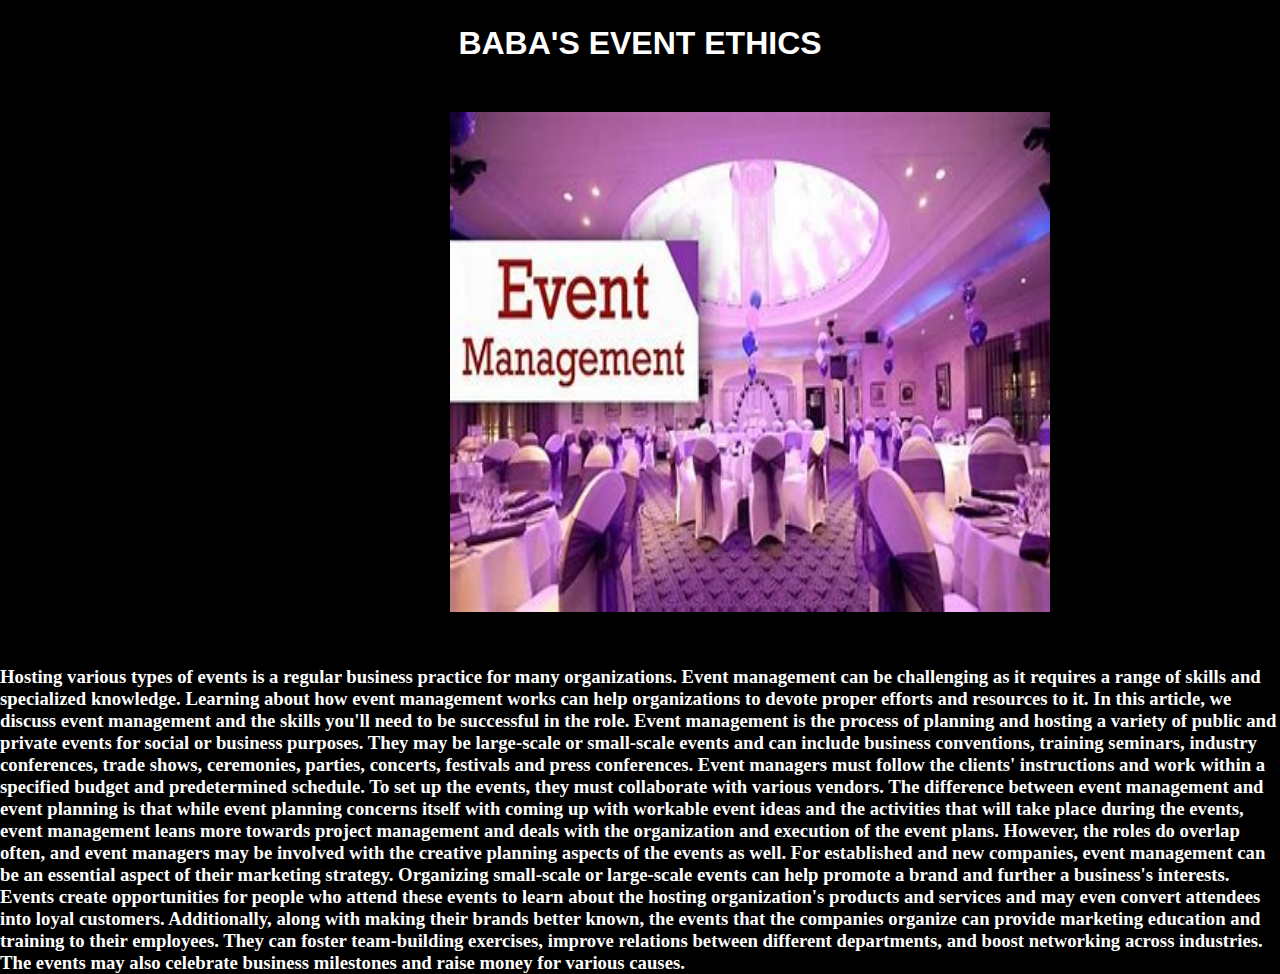
<file: about.html>
<!DOCTYPE html>
<html lang="en">

<head>
    <meta charset="UTF-8">
    <meta http-equiv="X-UA-Compatible" content="IE=edge">
    <meta name="viewport" content="width=device-width, initial-scale=1.0">
    <link rel="stylesheet" href="css/styles.css">
    <title>About</title>
</head>

<body class="bod">
    <center>
        <h1 class="htwo">BABA'S EVENT ETHICS</h1>
    </center>
    <img class="manu" src="manu.jpg" alt="">
    <h3 class="hoot">Hosting various types of events is a regular business practice for many organizations. Event management can be challenging as it requires a range of skills and specialized knowledge. Learning about how event management works can help organizations
        to devote proper efforts and resources to it. In this article, we discuss event management and the skills you'll need to be successful in the role. Event management is the process of planning and hosting a variety of public and private events
        for social or business purposes. They may be large-scale or small-scale events and can include business conventions, training seminars, industry conferences, trade shows, ceremonies, parties, concerts, festivals and press conferences. Event managers
        must follow the clients' instructions and work within a specified budget and predetermined schedule. To set up the events, they must collaborate with various vendors. The difference between event management and event planning is that while event
        planning concerns itself with coming up with workable event ideas and the activities that will take place during the events, event management leans more towards project management and deals with the organization and execution of the event plans.
        However, the roles do overlap often, and event managers may be involved with the creative planning aspects of the events as well. For established and new companies, event management can be an essential aspect of their marketing strategy. Organizing
        small-scale or large-scale events can help promote a brand and further a business's interests. Events create opportunities for people who attend these events to learn about the hosting organization's products and services and may even convert
        attendees into loyal customers. Additionally, along with making their brands better known, the events that the companies organize can provide marketing education and training to their employees. They can foster team-building exercises, improve
        relations between different departments, and boost networking across industries. The events may also celebrate business milestones and raise money for various causes.</h3>

</body>

</html>
</file>
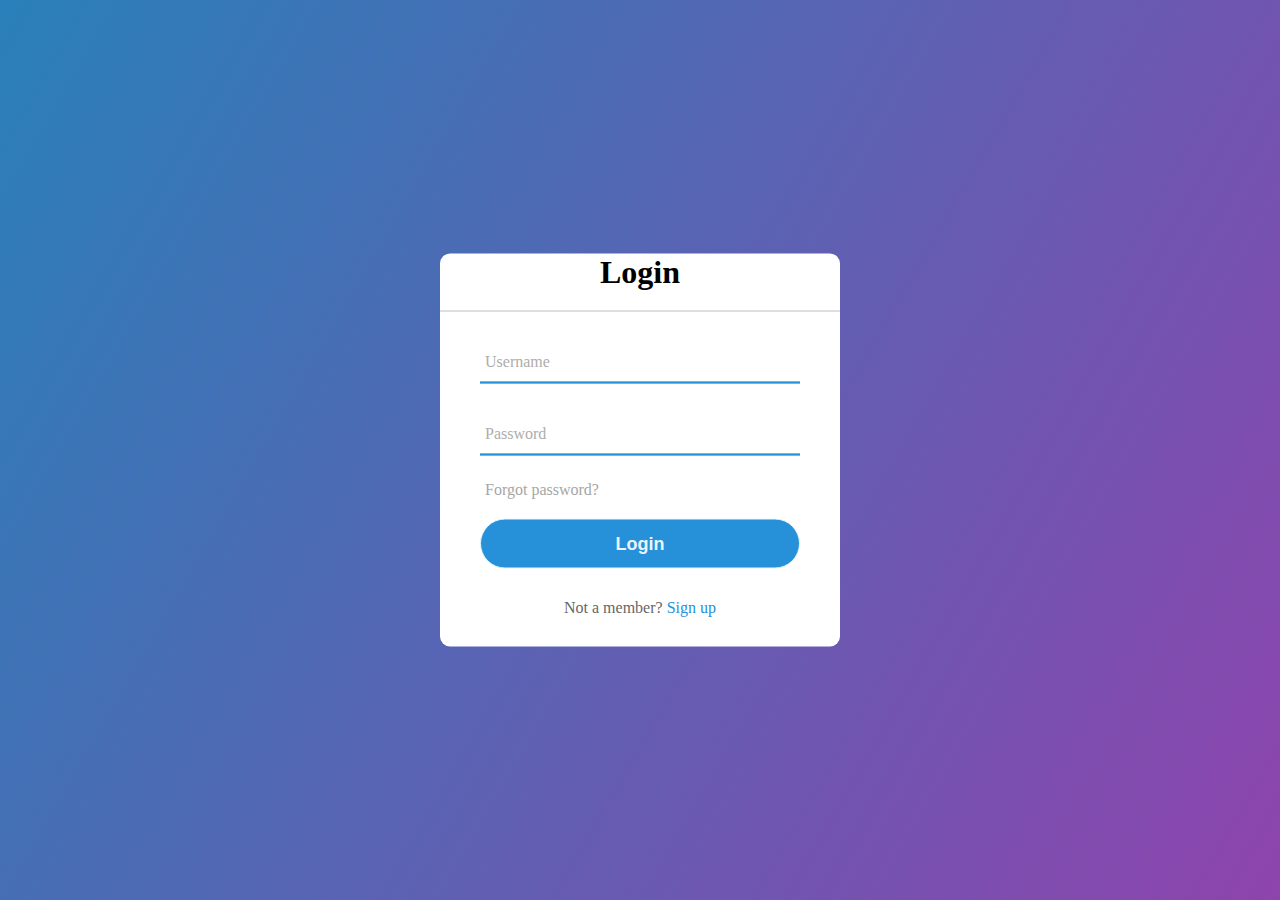
<file: sign.html>
<!DOCTYPE html>
<html lang="en">

<head>
    <meta charset="UTF-8">
    <meta http-equiv="X-UA-Compatible" content="IE=edge">
    <meta name="viewport" content="width=device-width, initial-scale=1.0">
    <link rel="stylesheet" href="css/styles.css">
    <title>Sign in</title>
</head>

<body class="panda">
    <div class="center">
        <h1>Login</h1>
        <form method="post">
            <div class="txt_field">
                <input type="text" required>
                <span></span>
                <label>Username</label>
            </div>
            <div class="txt_field">
                <input type="text" required>
                <span></span>
                <label>Password</label>
            </div>
            <div class="pass">Forgot password?</div>
            <input type="submit" value="Login">
            <div class="signup_link">
                Not a member?
                <a href="#">Sign up</a>
            </div>
        </form>
    </div>

</body>

</html>
</file>
<file: css/styles.css>
* {
    padding: 0%;
    margin: 0%;
}

.king {
    font-family: 'Times New Roman', Times, serif;
    text-align: center;
}

.lin {
    float: right;
    margin-right: 100px;
    margin-bottom: 300px;
    margin: top 0px;
    margin-left: 60px;
    color: white;
    display: inline-block;
    text-decoration: none;
}

.china {
    text-align: center;
    margin-top: 50px;
    margin-left: 350px;
    color: white;
    font-family: 'Times New Roman', Times, serif;
}

.tell {
    background-image: url(../eventy.jpg );
    background-size: cover;
    height: 600px;
    background-attachment: fixed;
    width: 1550px;
    margin-left: 0;
    padding-top: 20px;
}

.temp {
    font-family: "Trebuchet MS", Helvetica, sans-serif;
    font-size: x-large;
    background-color: "#FFFOF5";
    height: 500px;
    width: auto;
    margin-top: 100px;
    margin-left: 70px;
    text-align: center;
}

.fa-sharp {
    margin-left: 50px;
    padding: 20px;
}

.allign {
    padding-top: 100px;
    text-align: center;
}

.heading {
    color: white;
    background-color: black;
    font-family: Impact, Haettenschweiler, 'Arial Narrow Bold', sans-serif;
    padding: 5px;
}

.row {
    color: white;
    background-color: black;
}

.icon:hover {
    color: darkorange;
}

.favv {
    background-color: gray;
    padding: 50px;
    padding-left: 600px;
}

.iconn:hover {
    color: white;
}

.rack {
    background-color: blue;
}

.ganja {
    width: 500px;
    height: 600px;
    margin-left: 50px;
    padding: 20px;
}

.ohoh {
    margin-left: 130px;
    color: black;
    text-decoration: underline;
    text-decoration-color: black;
    font-family: 'Segoe UI', Tahoma, Geneva, Verdana, sans-serif;
}

.cred {
    font-style: italic;
    font-family: 'Trebuchet MS', 'Lucida Sans Unicode', 'Lucida Grande', 'Lucida Sans', Arial, sans-serif;
    color: white;
}

.kabu {
    margin-left: 1030px;
    color: black;
    text-decoration: underline;
    text-decoration-color: black;
    font-family: 'Segoe UI', Tahoma, Geneva, Verdana, sans-serif;
}

#tabu {
    background-color: black;
}

.namu {
    float: left;
    width: 600px;
    height: 600px;
    padding: 20px;
}

.singu {
    background-color: rgb(179, 232, 6);
}

.ujji {
    background-color: white;
}

#hiju {
    background-color: black;
}

.push {
    margin-left: 50px;
    font-style: italic;
    font-family: 'Trebuchet MS', 'Lucida Sans Unicode', 'Lucida Grande', 'Lucida Sans', Arial, sans-serif;
    color: white;
}


/* login page */

.panda {
    margin: 0;
    padding: 0;
    font-family: 'Times New Roman', Times, serif;
    background: linear-gradient(120deg, #2980b9, #8e44ad);
    height: 100vh;
    overflow: hidden;
}

.center {
    position: absolute;
    top: 50%;
    left: 50%;
    transform: translate(-50%, -50%);
    width: 400px;
    background: white;
    border-radius: 10px;
}

.center h1 {
    text-align: center;
    padding: 0 0 20px 0;
    border-bottom: 1px solid silver;
}

.center form {
    padding: 0 40px;
    box-sizing: border-box;
}

form .txt_field {
    position: relative;
    border-bottom: 2px solid #adadad;
    margin: 30px 0;
}

.txt_field input {
    width: 100%;
    padding: 0 5px;
    height: 40px;
    font-size: 16px;
    border: none;
    background: none;
    outline: none;
}

.txt_field label {
    position: absolute;
    top: 50%;
    left: 5px;
    color: #adadad;
    transform: translateY(-50%);
    font-size: 16px;
    pointer-events: none;
    transition: .5s;
}

.txt_field span::before {
    content: '';
    position: absolute;
    top: 40px;
    left: 0;
    width: 100%;
    height: 2px;
    background: #2691d9;
    transition: .5s;
}

.txt_field input:focus~label,
.txt_field input:valid~label {
    top: -5px;
    color: #2691d9;
}

.txt_field input:focus~span::before,
.txt_field input:valid~span::before {
    width: 100%;
}

.pass {
    margin: -5px 0 20px 5px;
    color: #a6a6a6;
    cursor: pointer;
}

.pass:hover {
    text-decoration: underline;
}

input[type="submit"] {
    width: 100%;
    height: 50px;
    border: 1px solid;
    background: #2691d9;
    border-radius: 25px;
    font-size: 18px;
    color: #e9f4fb;
    font-weight: 700;
    cursor: pointer;
    outline: none;
}

input[type="submit"]:hover {
    border-color: #2691d9;
    transition: .5s;
}

.signup_link {
    margin: 30px 0;
    text-align: center;
    font-size: 16px;
    color: #666666;
}

.signup_link a {
    color: #2691d9;
    text-decoration: none;
}

.signup_link a:hover {
    text-decoration: underline;
}


/* login page termination */

.reva {
    text-align: center;
    color: #d9c7e2;
    text-decoration: double;
    font-family: 'Franklin Gothic Medium', 'Arial Narrow', Arial, sans-serif;
    font-weight: bolder;
}

.tiika {
    background-color: #8e44ad;
}

.hindu {
    margin-top: 100px;
}

.anvi {
    background-image: url(../oieee.jpg );
    background-size: cover;
    height: 350px;
    background-attachment: fixed;
    width: 1550px;
    margin-left: 0;
    padding-top: 20px;
}

.yaho {
    padding: 20px;
    width: 500px;
    height: 600px;
    margin-left: 50px;
}

#corp {
    background-color: black;
}

.cop {
    background-color: rgb(179, 232, 6);
}

.musi {
    margin-left: 30px;
    color: white;
}

.music {
    background-color: white;
}

#mus {
    background-color: black;
}

.custom {
    background-color: black;
}

.hone {
    text-decoration: underline;
    margin: 20px;
    color: white;
}

.holy {
    margin: 20px;
    width: 700px;
    height: 500px;
}

.btn {
    background-color: gold;
    padding: 2px;
    margin-top: 1px;
    margin-left: 300px;
}

.tdm {
    color: white;
}

.manu {
    margin: 50px;
    margin-left: 450px;
    width: 600px;
    height: 500px;
}

.htwo {
    color: white;
    margin-top: 25px;
    font-family: 'Lucida Sans', 'Lucida Sans Regular', 'Lucida Grande', 'Lucida Sans Unicode', Geneva, Verdana, sans-serif;
}

.bod {
    background-color: black;
}

.hoot {
    color: white;
    font-family: 'Times New Roman', Times, serif;
}

.iconn:hover {
    color: black;
}
</file>
